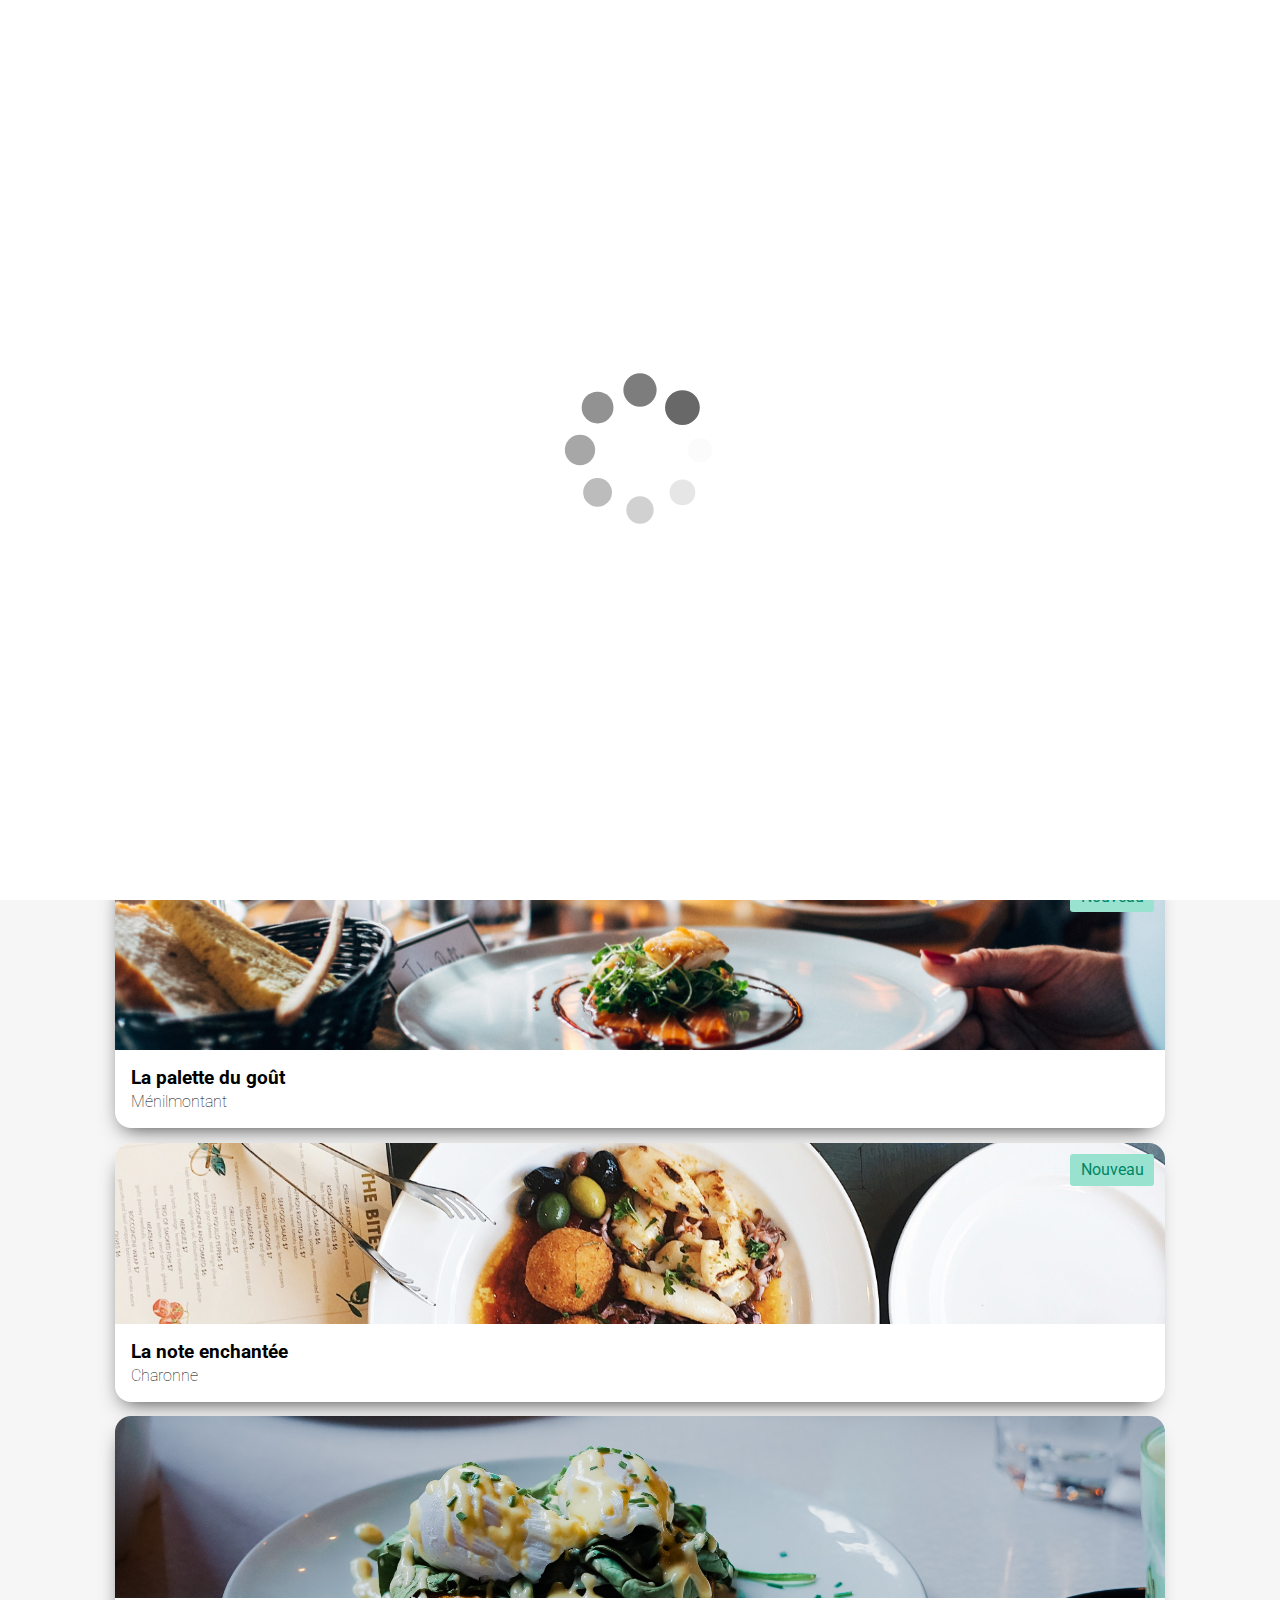
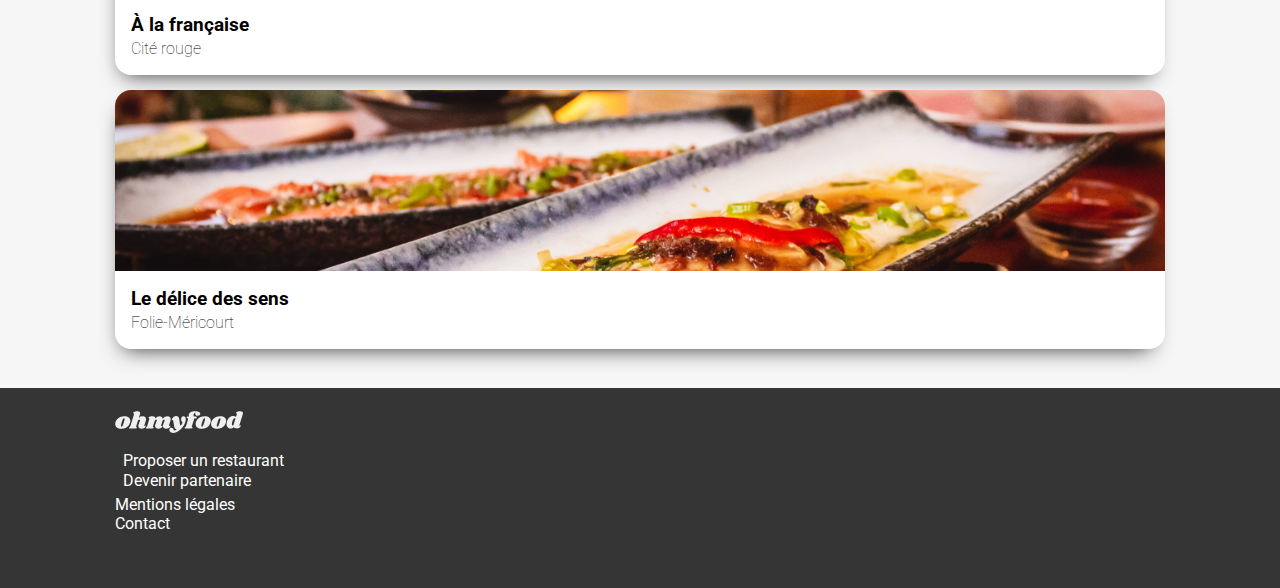
<file: index.html>
<!DOCTYPE html>
<html lang="fr">
<head>
    <meta charset="UTF-8">
    <meta http-equiv="X-UA-Compatible" content="IE=edge">
    <meta name="viewport" content="width=device-width, initial-scale=1.0">
    <link rel="stylesheet" href="style.css">
    <link rel="preconnect" href="https://fonts.gstatic.com">
    <link href="https://fonts.googleapis.com/css2?family=Roboto:ital,wght@0,100;0,300;0,400;0,500;0,700;0,900;1,100;1,300;1,400;1,500;1,700;1,900&display=swap" rel="stylesheet">
    <link rel="preconnect" href="https://fonts.googleapis.com">
<link rel="preconnect" href="https://fonts.gstatic.com" crossorigin>
<link href="https://fonts.googleapis.com/css2?family=Shrikhand&display=swap" rel="stylesheet">
    <link rel="stylesheet" href="https://use.fontawesome.com/releases/v5.15.3/css/all.css" integrity="sha384-SZXxX4whJ79/gErwcOYf+zWLeJdY/qpuqC4cAa9rOGUstPomtqpuNWT9wdPEn2fk" crossorigin="anonymous">
    <title>Ohmyfood</title>
</head>
<body>
    <div class="loader">
        <img src="images/logo/Spin-1s-i200px.svg" alt="images_loader">
    </div>
    <div class="main">
        <header>
            <div class="logo">
                <img src="images/logo/ohmyfood.png" alt="logo-ohmyfood">
            </div>
        </header>
        <section class="localisation">
            <div class="localisation-top">
                <i class="fas fa-map-marker-alt map"></i>
                <input type="text" id="name" name="name" value="Paris, Belleville">
            </div>
            <div class="localisation-bottom">
                <h2>Réservez le menu qui <br> vous convient</h2>
                <h3>Découvrez des restaurants d'exception <br> séléctionnés par nos soins.</h3>
                <div class="pointer button">
                    <span>Explorer nos restaurants</span>
                </div>
            </div>
        </section>
        <section class="fonctionnement">
            <h2>Fonctionnement</h2>
            <div class="pointer button-1">
                <div class="number"><p>1</p></div>
                <i class="fas fa-mobile-alt"></i>
                <span class="description">Choisissez un restaurant</span>
            </div>
            <div class="pointer button-2">
                <div class="number"><p>2</p></div>
                <i class="fas fa-list-ul"></i>
                <span class="description">Composez votre menu</span>
            </div>
            <div class="pointer button-3">
                <div class="number"><p>3</p></div>
                <i class="fas fa-store"></i>
                <span class="description">Dégustez au restaurant</span>
            </div>
        </section>
        <section class="restaurants">
            <div class="title">
                <h2>Restaurants</h2>
            </div>
            <div class="vignettes">
                <a href="menu-gout.html" class="vignette-in">
                    <div class="vignette-in-top new">
                        <img src="images/restaurants/jay-wennington-N_Y88TWmGwA-unsplash.jpg" alt="Restaurant-1">
                        <div class="new-in">
                            <p>Nouveau</p>
                        </div>
                    </div>
                    <div class="vignette-in-buttom">
                        <div class="vignette-buttom-left">
                            <h3 class="top">La palette du goût</h3>
                            <h4 class="buttom">Ménilmontant</h4>
                        </div>
                        <div class="vignette-buttom-right">
                            <i class="far fa-heart"></i>
                            <i class="fas fa-heart"></i>
                        </div>
                    </div>
                </a>
                <a href="Menu-enchanté.html" class="vignette-in">
                    <div class="vignette-in-top new">
                        <img src="images/restaurants/stil-u2Lp8tXIcjw-unsplash.jpg" alt="Restaurant-2">
                        <div class="new-in">
                            <p>Nouveau</p>
                        </div>
                    </div>
                    <div class="vignette-in-buttom">
                        <div class="vignette-buttom-left">
                            <h3 class="top">La note enchantée</h3>
                            <h4 class="buttom">Charonne</h4>
                        </div>
                        <div class="vignette-buttom-right">
                            <i class="far fa-heart"></i>
                            <i class="fas fa-heart"></i>
                        </div>
                    </div>
                </a>
                <a href="menu-francaise.html" class="vignette-in">
                    <div class="vignette-in-top">
                        <img src="images/restaurants/toa-heftiba-DQKerTsQwi0-unsplash.jpg" alt="Restaurant-3">
                    </div>
                    <div class="vignette-in-buttom">
                        <div class="vignette-buttom-left">
                            <h3 class="top">À la française</h3>
                            <h4 class="buttom">Cité rouge</h4>
                        </div>
                        <div class="vignette-buttom-right">
                            <i class="far fa-heart"></i>
                            <i class="fas fa-heart"></i>
                        </div>
                    </div>
                </a>
                <a href="menu-sens.html" class="vignette-in v4">
                    <div class="vignette-in-top">
                        <img src="images/restaurants/louis-hansel-shotsoflouis-qNBGVyOCY8Q-unsplash.jpg" alt="">
                    </div>
                    <div class="vignette-in-buttom">
                        <div class="vignette-buttom-left">
                            <h3 class="top">Le délice des sens</h3>
                            <h4 class="buttom">Folie-Méricourt</h4>
                        </div>
                        <div class="vignette-buttom-right">
                            <i class="far fa-heart"></i>
                            <i class="fas fa-heart"></i>
                        </div>
                    </div>
                </a>
            </div>
        </section>
        <footer>
            <div class="footer-in">
                <img src="images/logo/ohmyfood@2x.svg" alt="logo-svg">
                <div class="pointer logo-text">
                    <i class="fas fa-utensils"></i>
                    <span class="big">Proposer un restaurant</span>
                </div>
                <div class="pointer logo-text">
                    <i class="fas fa-hands-helping"></i>
                    <span class="big">Devenir partenaire</span>
                </div>
                <div class="pointer text-in one"><span>Mentions légales</span></div>
                <div class="pointer text-in"><span>Contact</span></div>
            </div>
        </footer>
    </div>
</body>
</html>
</file>
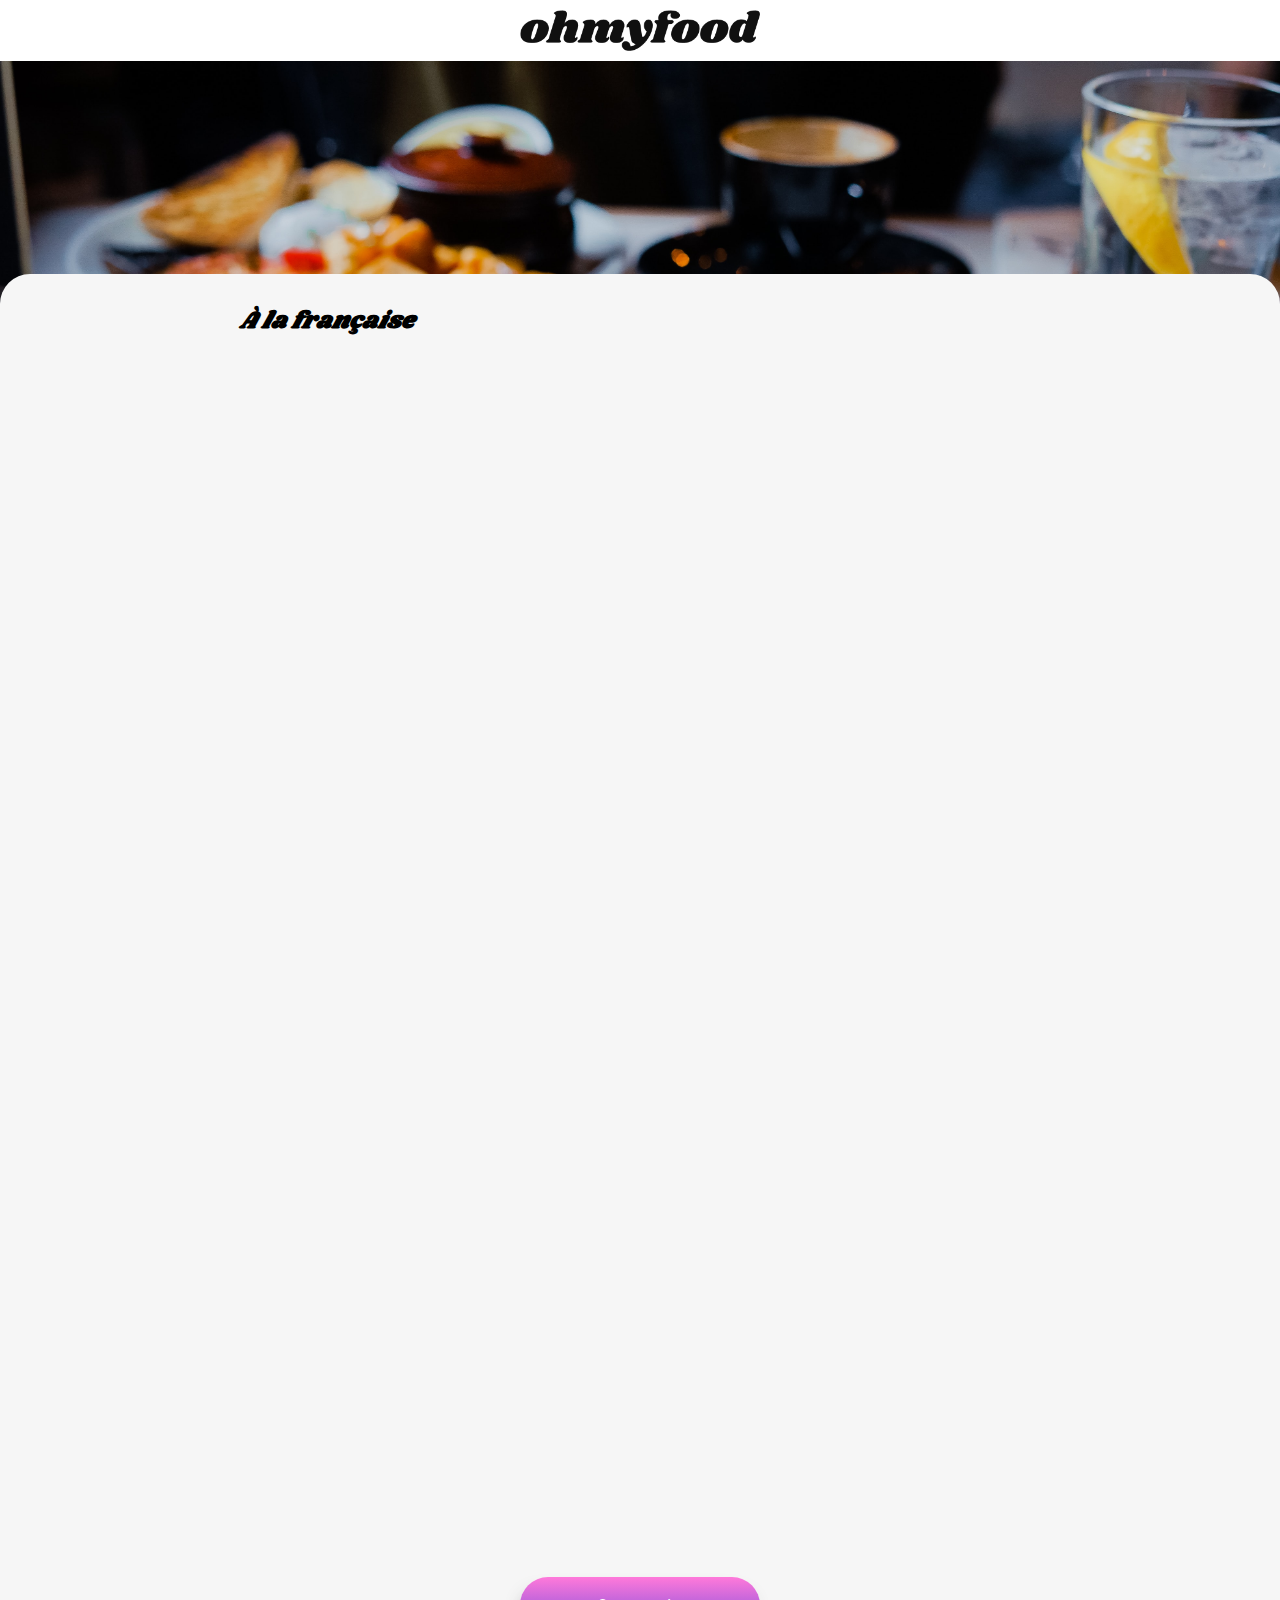
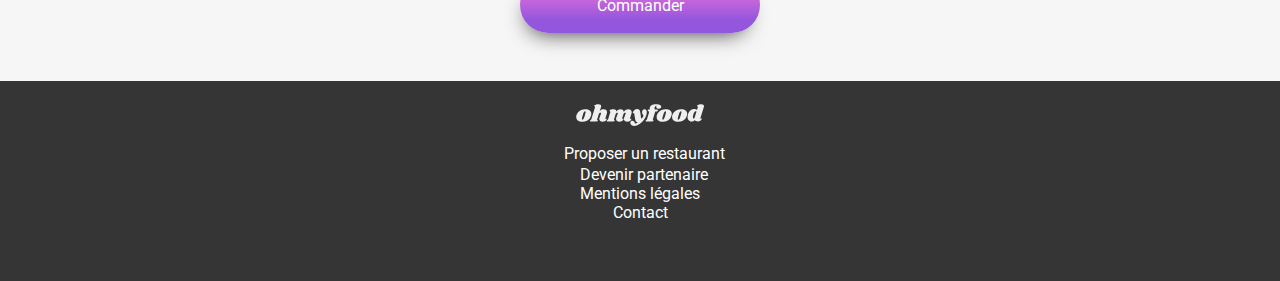
<file: menu-francaise.html>
<!DOCTYPE html>
<html lang="fr">
<head>
    <meta charset="UTF-8">
    <meta http-equiv="X-UA-Compatible" content="IE=edge">
    <meta name="viewport" content="width=device-width, initial-scale=1.0">
    <link rel="stylesheet" href="style-menu.css">
    <link rel="preconnect" href="https://fonts.gstatic.com">
    <link href="https://fonts.googleapis.com/css2?family=Roboto:ital,wght@0,100;0,300;0,400;0,500;0,700;0,900;1,100;1,300;1,400;1,500;1,700;1,900&display=swap" rel="stylesheet">
    <link rel="preconnect" href="https://fonts.googleapis.com">
<link rel="preconnect" href="https://fonts.gstatic.com" crossorigin>
<link href="https://fonts.googleapis.com/css2?family=Shrikhand&display=swap" rel="stylesheet">
    <link rel="stylesheet" href="https://use.fontawesome.com/releases/v5.15.3/css/all.css" integrity="sha384-SZXxX4whJ79/gErwcOYf+zWLeJdY/qpuqC4cAa9rOGUstPomtqpuNWT9wdPEn2fk" crossorigin="anonymous">
    <title>Menu-À-la-française</title>
</head>
<body>
    <header>
        <a href="index.html"><i class="fas fa-arrow-left"></i></a>
        <img src="images/logo/ohmyfood.png" alt="logo-ohmyfood">
    </header>
    <div class="main">
        <div class="img-menu francaise">
            <div class="bottom-style"></div>
        </div>
        <div class="menu-content">
            <article class="tittle">
                <h1>À la française</h1>
                <div class="heart">
                    <div class="pointer heart-1"><i class="far fa-heart"></i></div>
                    <div class="pointer heart-2"><i class="fas fa-heart"></i></div>
                </div>
            </article>
            <article class="entrees">
                <h2>ENTRÉES</h2>
                <div class="lign"></div>
                <div class="contain">
                    <section class="contener cont1">
                        <div class="pointer contener-in-left">
                            <h3 class="top">Tartare de poulpe acidulé</h3>
                            <div class="bottom">
                                <h3 class="lighter" >Aux zestes d'orange</h3>
                                <h3 class="prix">25€</h3>
                            </div>
                        </div>
                        <div class="pointer contener-in-right">
                            <i class="fas fa-check-circle"></i>
                        </div>
                    </section>
                </div>
                <div class="contain">
                    <section class="contener cont2">
                        <div class="pointer contener-in-left">
                            <h3 class="top">Velouté de légumes d'antan</h3>
                            <div class="bottom">
                                <h3 class="lighter exeption">Carotte, panais, topinambour</h3>
                                <h3 class="prix">35€</h3>
                            </div>
                        </div>
                        <div class="pointer contener-in-right">
                            <i class="fas fa-check-circle"></i>
                        </div>
                    </section>
                </div>
                <div class="contain">
                    <section class="contener cont3">
                        <div class="pointer contener-in-left">
                            <h3 class="top">Soupe à l'oignon</h3>
                            <div class="bottom">
                                <h3 class="lighter" >Revisitée</h3>
                                <h3 class="prix">20€</h3>
                            </div>
                        </div>
                        <div class="pointer contener-in-right">
                            <i class="fas fa-check-circle"></i>
                        </div>
                    </section>
                </div>
            </article>
            <article class="plats">
                <h2>PLATS</h2>
                <div class="lign"></div>
                <div class="contain">
                    <section class="contener cont1">
                        <div class="pointer contener-in-left">
                            <h3 class="top">Coquilles Saint-Jacques</h3>
                            <div class="bottom">
                                <h3 class="lighter exeption">Accompagnées d'une purée de panais</h3>
                                <h3 class="prix">40€</h3>
                            </div>
                        </div>
                        <div class="pointer contener-in-right">
                            <i class="fas fa-check-circle"></i>
                        </div>
                    </section>
                </div>
                <div class="contain">
                    <section class="contener cont2">
                        <div class="pointer contener-in-left">
                            <h3 class="top">Magret de canard</h3>
                            <div class="bottom">
                                <h3 class="lighter exeption">Et parmentier de pommes de terre</h3>
                                <h3 class="prix">35€</h3>
                            </div>
                        </div>
                        <div class="pointer contener-in-right">
                            <i class="fas fa-check-circle"></i>
                        </div>
                    </section>
                </div>
                <div class="contain">
                    <section class="contener cont3">
                        <div class="pointer contener-in-left">
                            <h3 class="top">Pigeonneau d’Ille-et-Vilaine</h3>
                            <div class="bottom">
                                <h3 class="lighter exeption">Sur son lit de gnocchis aux légumes</h3>
                                <h3 class="prix">44€</h3>
                            </div>
                        </div>
                        <div class="pointer contener-in-right">
                            <i class="fas fa-check-circle"></i>
                        </div>
                    </section>
                </div>
            </article>
            <article class="desserts">
                <h2>DESSERTS</h2>
                <div class="lign"></div>
                <div class="contain">
                    <section class="contener cont1">
                        <div class="pointer contener-in-left">
                            <h3 class="top">Pétales de violettes glacés</h3>
                            <div class="bottom">
                                <h3 class="lighter" >Et purée de noisettes</h3>
                                <h3 class="prix">18€</h3>
                            </div>
                        </div>
                        <div class="pointer contener-in-right">
                            <i class="fas fa-check-circle"></i>
                        </div>
                    </section>
                </div>
                <div class="contain">
                    <section class="contener cont2">
                        <div class="pointer contener-in-left">
                            <h3 class="top">Fondant au chocolat</h3>
                            <div class="bottom">
                                <h3 class="lighter" >Revisitée</h3>
                                <h3 class="prix">22€</h3>
                            </div>
                        </div>
                        <div class="pointer contener-in-right">
                            <i class="fas fa-check-circle"></i>
                        </div>
                    </section>
                </div>
                <div class="contain">
                    <section class="contener cont3">
                        <div class="pointer contener-in-left">
                            <h3 class="top">Millefeuille croustillant</h3>
                            <div class="bottom">
                                <h3 class="lighter exeption">Myrtilles et pâte d’amande</h3>
                                <h3 class="prix">23€</h3>
                            </div>
                        </div>
                        <div class="pointer contener-in-right">
                            <i class="fas fa-check-circle"></i>
                        </div>
                    </section>
                </div>
            </article>
            <div class="button">
                <div class="pointer">
                    <span>Commander</span>
                </div>
            </div>
        </div>
        <footer>
            <div class="footer-in">
                <img src="images/logo/ohmyfood@2x.svg" alt="logo-svg">
                <div class="pointer logo-text">
                    <i class="fas fa-utensils"></i>
                    <p class="big">Proposer un restaurant</p>
                </div>
                <div class="pointer logo-text">
                    <i class="fas fa-hands-helping"></i>
                    <p class="big">Devenir partenaire</p>
                </div>
                <div class="pointer">
                    <p class="text-in one">Mentions légales</p>
                </div>    
                <div class="pointer">
                    <p class="text-in">Contact</p> 
                </div>
            </div>
        </footer>
    </div>
</body>
</html>
</file>
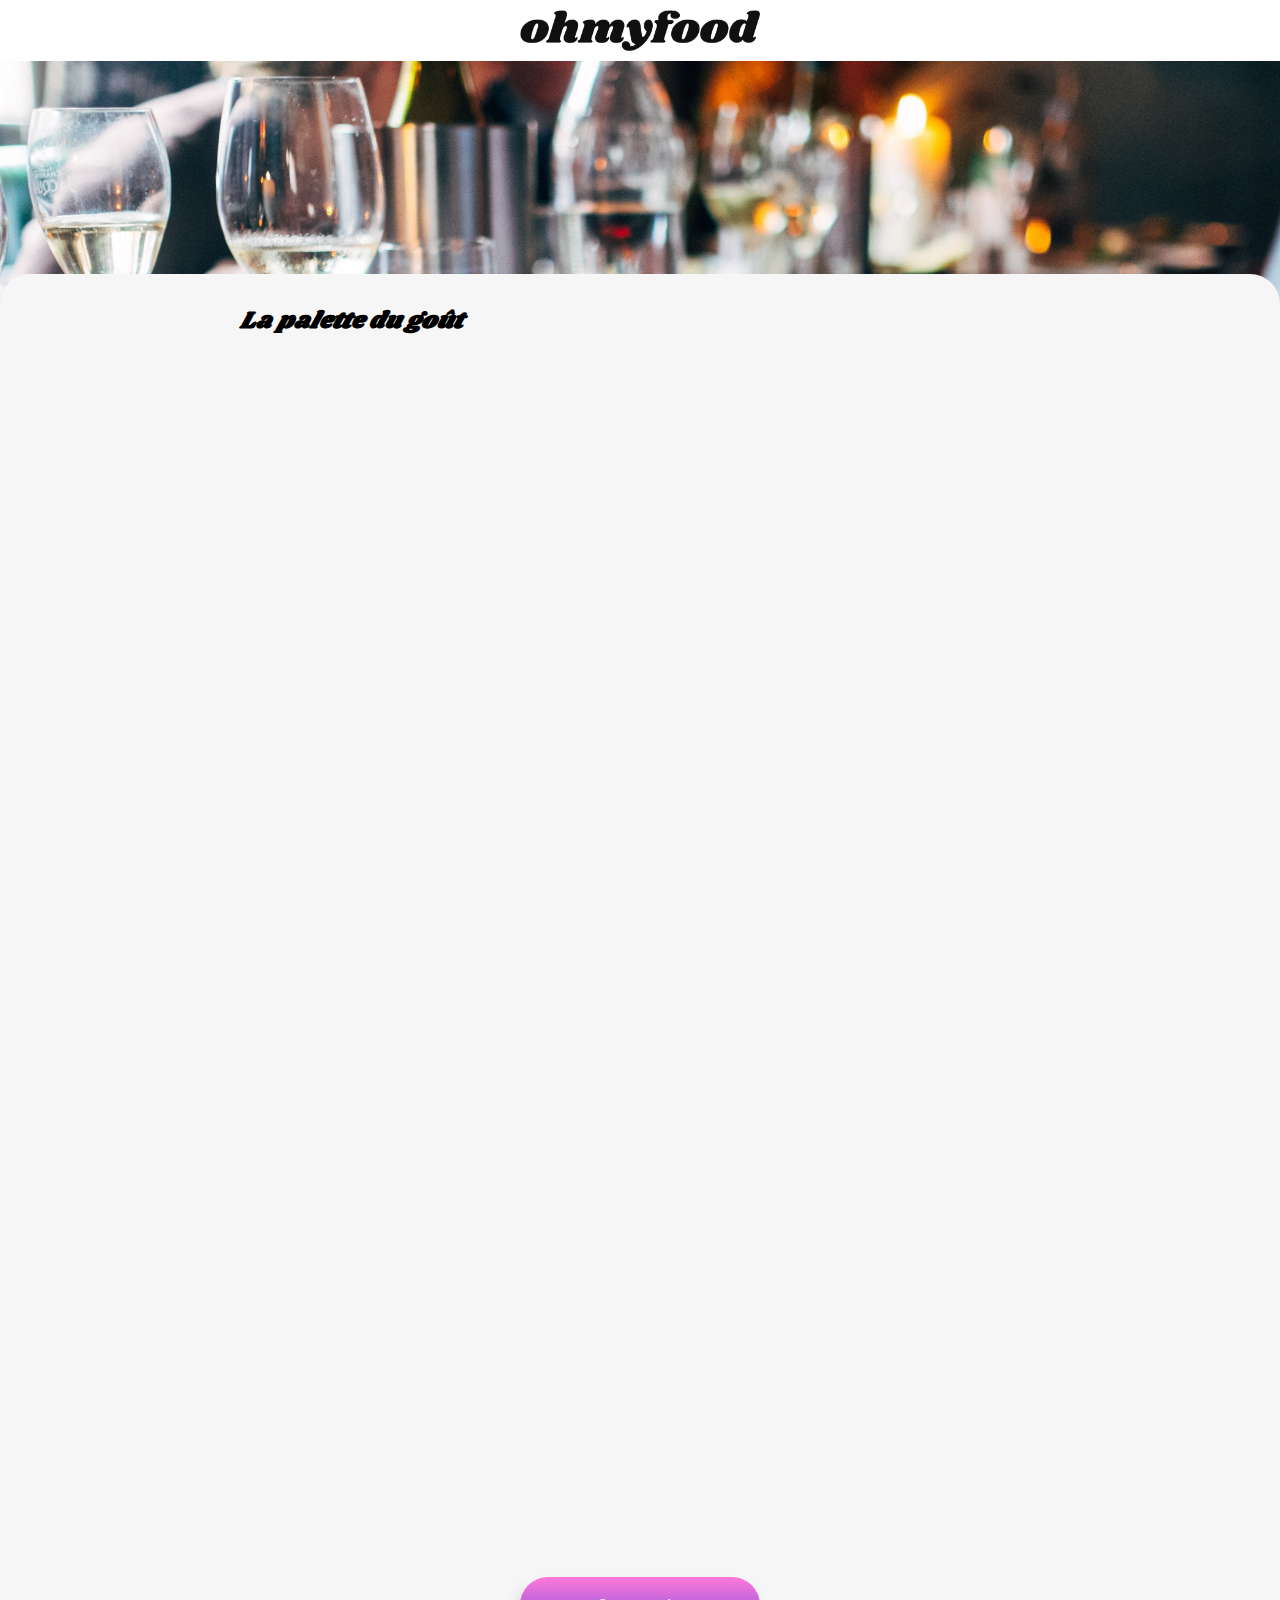
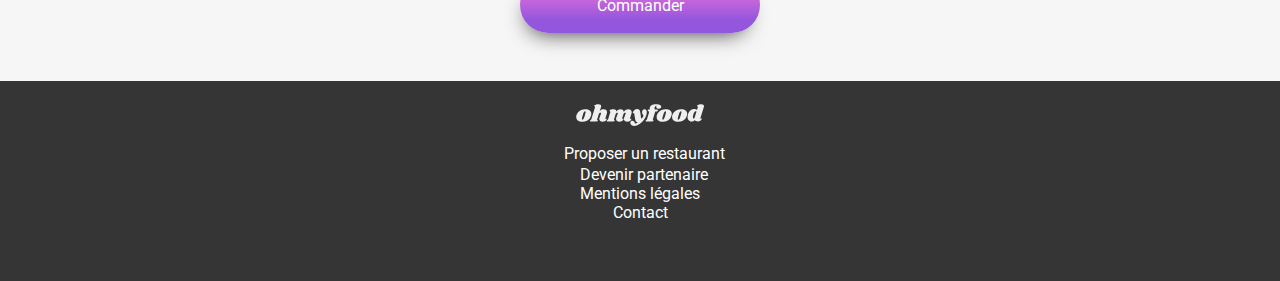
<file: menu-gout.html>
<!DOCTYPE html>
<html lang="fr">
<head>
    <meta charset="UTF-8">
    <meta http-equiv="X-UA-Compatible" content="IE=edge">
    <meta name="viewport" content="width=device-width, initial-scale=1.0">
    <link rel="stylesheet" href="style-menu.css">
    <link rel="preconnect" href="https://fonts.gstatic.com">
    <link href="https://fonts.googleapis.com/css2?family=Roboto:ital,wght@0,100;0,300;0,400;0,500;0,700;0,900;1,100;1,300;1,400;1,500;1,700;1,900&display=swap" rel="stylesheet">
    <link rel="preconnect" href="https://fonts.googleapis.com">
<link rel="preconnect" href="https://fonts.gstatic.com" crossorigin>
<link href="https://fonts.googleapis.com/css2?family=Shrikhand&display=swap" rel="stylesheet">
    <link rel="stylesheet" href="https://use.fontawesome.com/releases/v5.15.3/css/all.css" integrity="sha384-SZXxX4whJ79/gErwcOYf+zWLeJdY/qpuqC4cAa9rOGUstPomtqpuNWT9wdPEn2fk" crossorigin="anonymous">
    <title>Menu-La-Palette-du-goût</title>
</head>
<body>
    <header>
        <a href="index.html"><i class="fas fa-arrow-left"></i></a>
        <img src="images/logo/ohmyfood.png" alt="logo-ohmyfood">
    </header>
    <div class="main">
        <div class="img-menu gout">
            <div class="bottom-style"></div>
        </div>
        <div class="menu-content">
            <article class="tittle">
                <h1>La palette du goût</h1>
                <div class="heart">
                    <div class="pointer heart-1"><i class="far fa-heart"></i></div>
                    <div class="pointer heart-2"><i class="fas fa-heart"></i></div>
                </div>
            </article>
            <article class="entrees">
                <h2>ENTRÉES</h2>
                <div class="lign"></div>
                <div class="contain">
                    <section class="contener cont1">
                        <div class="pointer contener-in-left">
                            <h3 class="top">Fricassée d'escargot</h3>
                            <div class="bottom">
                                <h3 class="lighter" >Au piment d'Espelette </h3>
                                <h3 class="prix">25€</h3>
                            </div>
                        </div>
                        <div class="pointer contener-in-right">
                            <i class="fas fa-check-circle"></i>
                        </div>
                    </section>
                </div>
                <div class="contain">
                    <section class="contener cont2">
                        <div class="pointer contener-in-left">
                            <h3 class="top">Foie gras de canard mi-cuit</h3>
                            <div class="bottom">
                                <h3 class="lighter exeption">Et ses copeaux de truffe noire</h3>
                                <h3 class="prix">35€</h3>
                            </div>
                        </div>
                        <div class="pointer contener-in-right">
                            <i class="fas fa-check-circle"></i>
                        </div>
                    </section>
                </div>
                <div class="contain">
                    <section class="contener cont3">
                        <div class="pointer contener-in-left">
                            <h3 class="top">Oeuf au plat</h3>
                            <div class="bottom">
                                <h3 class="lighter exeption">Assaisonné à la truffe sur lit de caviar</h3>
                                <h3 class="prix">20€</h3>
                            </div>
                        </div>
                        <div class="pointer contener-in-right">
                            <i class="fas fa-check-circle"></i>
                        </div>
                    </section>
                </div>
            </article>
            <article class="plats">
                <h2>PLATS</h2>
                <div class="lign"></div>
                <div class="contain">
                    <section class="contener cont1">
                        <div class="pointer contener-in-left">
                            <h3 class="top">Filet de boeuf aux herbes</h3>
                            <div class="bottom">
                                <h3 class="lighter exeption">Accompagné de sa ribambelle de légumes</h3>
                                <h3 class="prix">40€</h3>
                            </div>
                        </div>
                        <div class="pointer contener-in-right">
                            <i class="fas fa-check-circle"></i>
                        </div>
                    </section>
                </div>
                <div class="contain">
                    <section class="contener cont2">
                        <div class="pointer contener-in-left">
                            <h3 class="top">Parmentier de queue de boeuf</h3>
                            <div class="bottom">
                                <h3 class="lighter exeption">À la truffe noire sur sa purée de panais</h3>
                                <h3 class="prix">35€</h3>
                            </div>
                        </div>
                        <div class="pointer contener-in-right">
                            <i class="fas fa-check-circle"></i>
                        </div>
                    </section>
                </div>
                <div class="contain">
                    <section class="contener cont3">
                        <div class="pointer contener-in-left">
                            <h3 class="top">Filet de turbot</h3>
                            <div class="bottom">
                                <h3 class="lighter exeption">Aux agrumes</h3>
                                <h3 class="prix">44€</h3>
                            </div>
                        </div>
                        <div class="pointer contener-in-right">
                            <i class="fas fa-check-circle"></i>
                        </div>
                    </section>
                </div>
            </article>
            <article class="desserts">
                <h2>DESSERTS</h2>
                <div class="lign"></div>
                <div class="contain">
                    <section class="contener cont1">
                        <div class="pointer contener-in-left">
                            <h3 class="top">Paris-Brest</h3>
                            <div class="bottom">
                                <h3 class="lighter" >Revisité</h3>
                                <h3 class="prix">18€</h3>
                            </div>
                        </div>
                        <div class="pointer contener-in-right">
                            <i class="fas fa-check-circle"></i>
                        </div>
                    </section>
                </div>
                <div class="contain">
                    <section class="contener cont2">
                        <div class="pointer contener-in-left">
                            <h3 class="top">Macaron au chocolat d'exception</h3>
                            <div class="bottom">
                                <h3 class="lighter exeption">Et glace à la vanille de Madagascar</h3>
                                <h3 class="prix">22€</h3>
                            </div>
                        </div>
                        <div class="pointer contener-in-right">
                            <i class="fas fa-check-circle"></i>
                        </div>
                    </section>
                </div>
                <div class="contain">
                    <section class="contener cont3">
                        <div class="pointer contener-in-left">
                            <h3 class="top">Mousse au chocolat </h3>
                            <div class="bottom">
                                <h3 class="lighter exeption">Au piment d'Espelette et à la truffe noire</h3>
                                <h3 class="prix">23€</h3>
                            </div>
                        </div>
                        <div class="pointer contener-in-right">
                            <i class="fas fa-check-circle"></i>
                        </div>
                    </section>
                </div>
            </article>
            <div class="button">
                <div class="pointer">
                    <span>Commander</span>
                </div>
            </div>
        </div>
        <footer>
            <div class="footer-in">
                <img src="images/logo/ohmyfood@2x.svg" alt="logo-svg">
                <div class="pointer logo-text">
                    <i class="fas fa-utensils"></i>
                    <p class="big">Proposer un restaurant</p>
                </div>
                <div class="pointer logo-text">
                    <i class="fas fa-hands-helping"></i>
                    <p class="big">Devenir partenaire</p>
                </div>
                <div class="pointer">
                    <p class="text-in one">Mentions légales</p>
                </div>    
                <div class="pointer">
                   <p class="text-in">Contact</p> 
                </div>
            </div>
        </footer>
    </div>
</body>
</html>
</file>
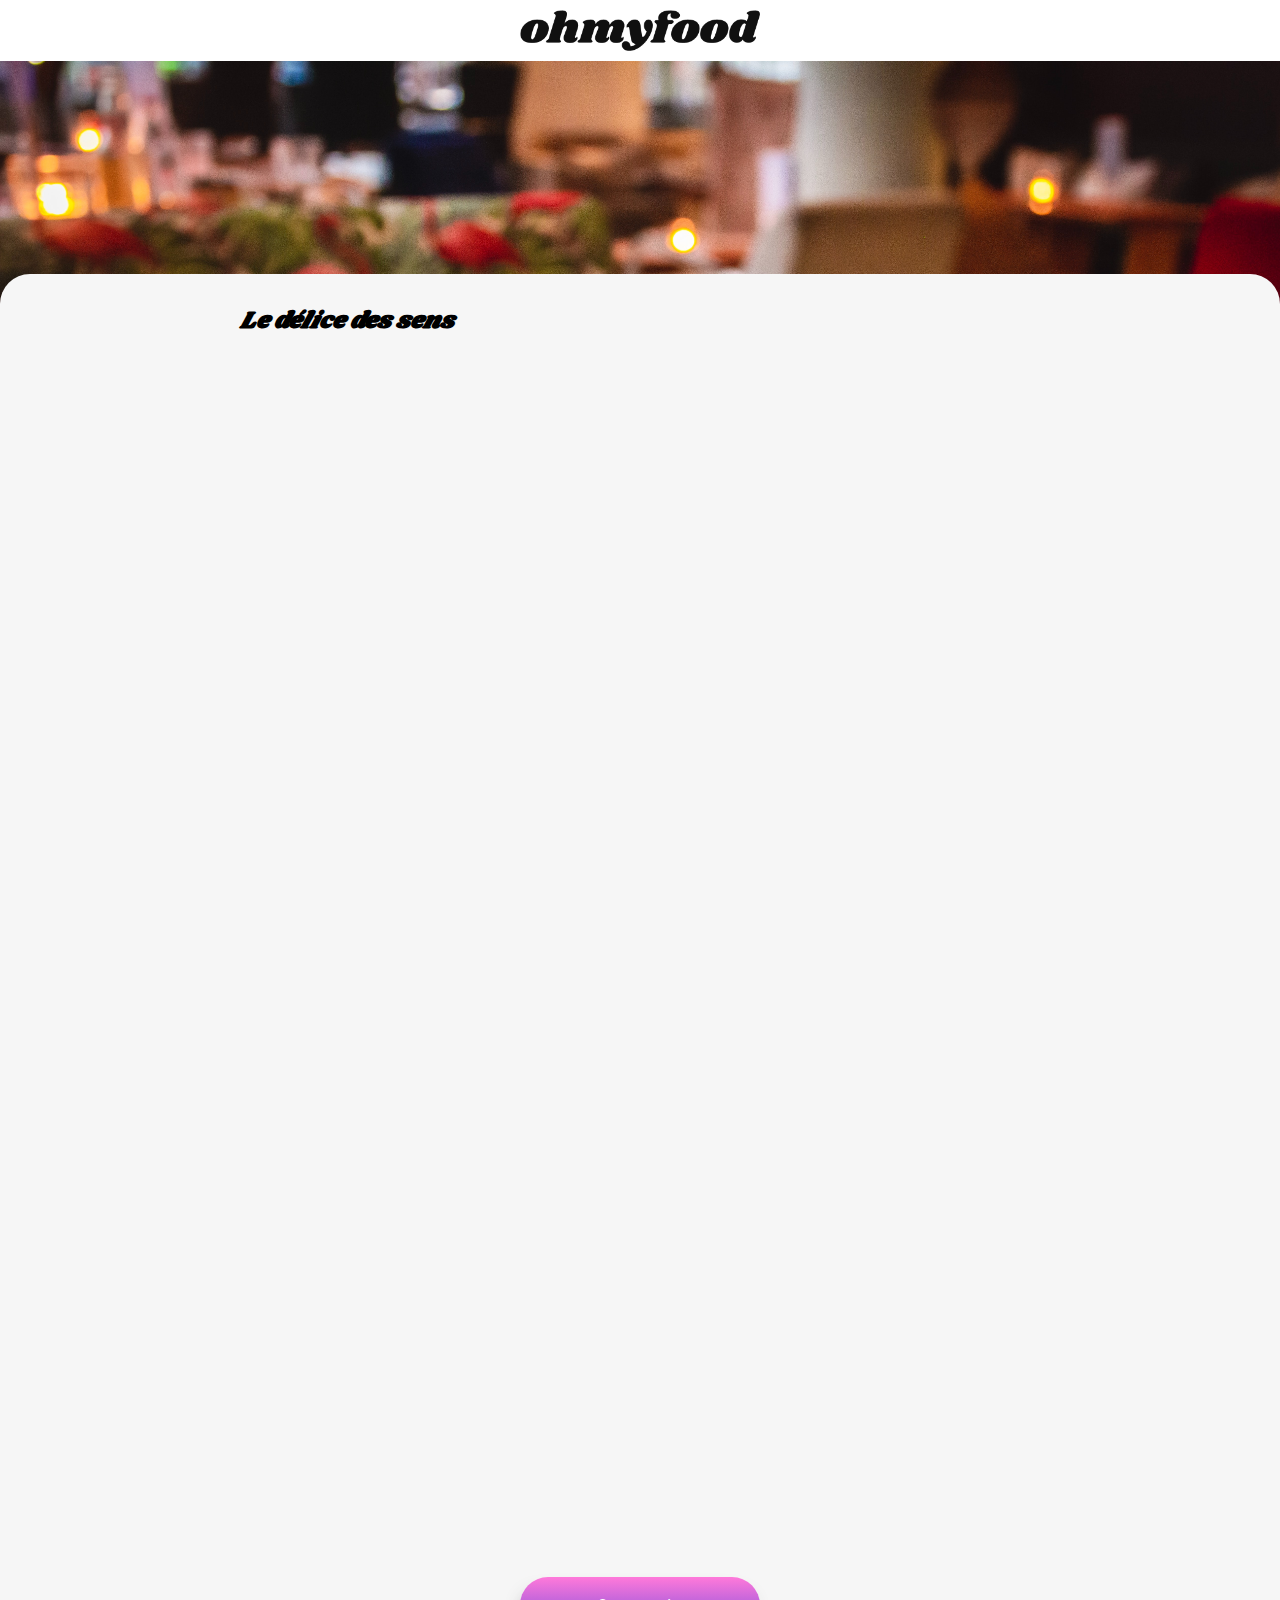
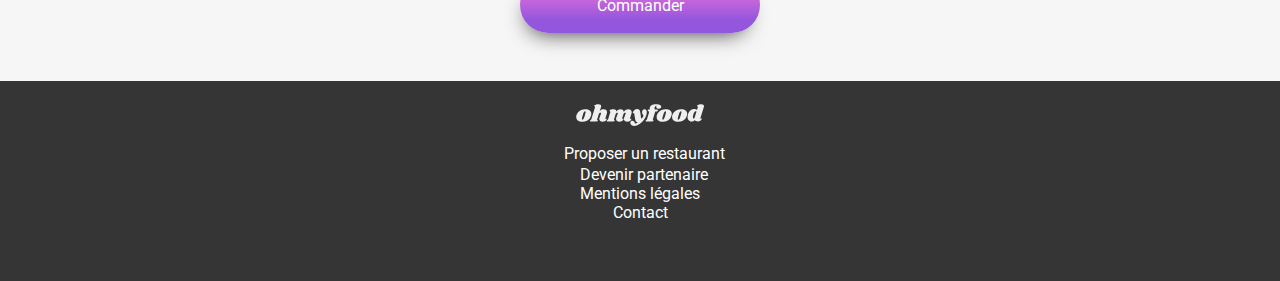
<file: menu-sens.html>
<!DOCTYPE html>
<html lang="fr">
<head>
    <meta charset="UTF-8">
    <meta http-equiv="X-UA-Compatible" content="IE=edge">
    <meta name="viewport" content="width=device-width, initial-scale=1.0">
    <link rel="stylesheet" href="style-menu.css">
    <link rel="preconnect" href="https://fonts.gstatic.com">
    <link href="https://fonts.googleapis.com/css2?family=Roboto:ital,wght@0,100;0,300;0,400;0,500;0,700;0,900;1,100;1,300;1,400;1,500;1,700;1,900&display=swap" rel="stylesheet">
    <link rel="preconnect" href="https://fonts.googleapis.com">
<link rel="preconnect" href="https://fonts.gstatic.com" crossorigin>
<link href="https://fonts.googleapis.com/css2?family=Shrikhand&display=swap" rel="stylesheet">
    <link rel="stylesheet" href="https://use.fontawesome.com/releases/v5.15.3/css/all.css" integrity="sha384-SZXxX4whJ79/gErwcOYf+zWLeJdY/qpuqC4cAa9rOGUstPomtqpuNWT9wdPEn2fk" crossorigin="anonymous">
    <title>Menu-Le-délice-des-sens</title>
</head>
<body>
    <header>
        <a href="index.html"><i class="fas fa-arrow-left"></i></a>
        <img src="images/logo/ohmyfood.png" alt="logo-ohmyfood">
    </header>
    <div class="main">
        <div class="img-menu sens">
            <div class="bottom-style"></div>
        </div>
        <div class="menu-content">
            <article class="tittle">
                <h1>Le délice des sens</h1>
                <div class="heart">
                    <div class="pointer heart-1"><i class="far fa-heart"></i></div>
                    <div class="pointer heart-2"><i class="fas fa-heart"></i></div>
                </div>
            </article>
            <article class="entrees">
                <h2>ENTRÉES</h2>
                <div class="lign"></div>
                <div class="contain">
                    <section class="contener cont1">
                        <div class="pointer contener-in-left">
                            <h3 class="top">Tartare de thon</h3>
                            <div class="bottom">
                                <h3 class="lighter" >Assaisonné au yuzu</h3>
                                <h3 class="prix">25€</h3>
                            </div>
                        </div>
                        <div class="pointer contener-in-right">
                            <i class="fas fa-check-circle"></i>
                        </div>
                    </section>
                </div>
                <div class="contain">
                    <section class="contener cont2">
                        <div class="pointer contener-in-left">
                            <h3 class="top">Bouchée de homard croustillant </h3>
                            <div class="bottom">
                                <h3 class="lighter exeption">Et sa farandole de petits légumes</h3>
                                <h3 class="prix">35€</h3>
                            </div>
                        </div>
                        <div class="pointer contener-in-right">
                            <i class="fas fa-check-circle"></i>
                        </div>
                    </section>
                </div>
                <div class="contain">
                    <section class="contener cont3">
                        <div class="pointer contener-in-left">
                            <h3 class="top">Velouté de cèpes</h3>
                            <div class="bottom">
                                <h3 class="lighter" >Aux truffes</h3>
                                <h3 class="prix">20€</h3>
                            </div>
                        </div>
                        <div class="pointer contener-in-right">
                            <i class="fas fa-check-circle"></i>
                        </div>
                    </section>
                </div>
            </article>
            <article class="plats">
                <h2>PLATS</h2>
                <div class="lign"></div>
                <div class="contain">
                    <section class="contener cont1">
                        <div class="pointer contener-in-left">
                            <h3 class="top">Poulet rôti aux herbes de Provence </h3>
                            <div class="bottom">
                                <h3 class="lighter exeption">Et sa crème de truffe</h3>
                                <h3 class="prix">40€</h3>
                            </div>
                        </div>
                        <div class="pointer contener-in-right">
                            <i class="fas fa-check-circle"></i>
                        </div>
                    </section>
                </div>
                <div class="contain">
                    <section class="contener cont2">
                        <div class="pointer contener-in-left">
                            <h3 class="top">Langouste rôtie</h3>
                            <div class="bottom">
                                <h3 class="lighter exeption">Et ses légumes de saison</h3>
                                <h3 class="prix">35€</h3>
                            </div>
                        </div>
                        <div class="pointer contener-in-right">
                            <i class="fas fa-check-circle"></i>
                        </div>
                    </section>
                </div>
                <div class="contain">
                    <section class="contener cont3">
                        <div class="pointer contener-in-left">
                            <h3 class="top">Côte de boeuf Angus</h3>
                            <div class="bottom">
                                <h3 class="lighter exeption">Et sa purée de panais</h3>
                                <h3 class="prix">44€</h3>
                            </div>
                        </div>
                        <div class="pointer contener-in-right">
                            <i class="fas fa-check-circle"></i>
                        </div>
                    </section>
                </div>
            </article>
            <article class="desserts">
                <h2>DESSERTS</h2>
                <div class="lign"></div>
                <div class="contain">
                    <section class="contener cont1">
                        <div class="pointer contener-in-left">
                            <h3 class="top">Farandole de desserts</h3>
                            <div class="bottom">
                                <h3 class="lighter">Du chef</h3>
                                <h3 class="prix">18€</h3>
                            </div>
                        </div>
                        <div class="pointer contener-in-right">
                            <i class="fas fa-check-circle"></i>
                        </div>
                    </section>
                </div>
                <div class="contain">
                    <section class="contener cont2">
                        <div class="pointer contener-in-left">
                            <h3 class="top">Crème brulée</h3>
                            <div class="bottom">
                                <h3 class="lighter" >Revisitée</h3>
                                <h3 class="prix">22€</h3>
                            </div>
                        </div>
                        <div class="pointer contener-in-right">
                            <i class="fas fa-check-circle"></i>
                        </div>
                    </section>
                </div>
                <div class="contain">
                    <section class="contener cont3">
                        <div class="pointer contener-in-left">
                            <h3 class="top">Tiramisu</h3>
                            <div class="bottom">
                                <h3 class="lighter exeption">À la noisette</h3>
                                <h3 class="prix">23€</h3>
                            </div>
                        </div>
                        <div class="pointer contener-in-right">
                            <i class="fas fa-check-circle"></i>
                        </div>
                    </section>
                </div>
            </article>
            <div class="button">
                <div class="pointer">
                    <span>Commander</span>
                </div>
            </div>
        </div>
        <footer>
            <div class="footer-in">
                <img src="images/logo/ohmyfood@2x.svg" alt="logo-svg">
                <div class="pointer logo-text">
                    <i class="fas fa-utensils"></i>
                    <p class="big">Proposer un restaurant</p>
                </div>
                <div class="pointer logo-text">
                    <i class="fas fa-hands-helping"></i>
                    <p class="big">Devenir partenaire</p>
                </div>
                <div class="pointer">
                    <p class="text-in one">Mentions légales</p>
                </div>    
                <div class="pointer">
                   <p class="text-in">Contact</p> 
                </div>
            </div>
        </footer>
    </div>
</body>
</html>
</file>
<file: style.css>
/*---------------------------------------------
-----------------------------------------------
-----------------------------------------------
                Variables
-----------------------------------------------                
-----------------------------------------------
---------------------------------------------*/
/*---------------------------------------------
-----------------------------------------------
-----------------------------------------------
                Mixin
-----------------------------------------------                
-----------------------------------------------
---------------------------------------------*/
/*---------------------------------------------
-----------------------------------------------
-----------------------------------------------
                Animations
-----------------------------------------------                
-----------------------------------------------
---------------------------------------------*/
@-webkit-keyframes loaderMain {
  from {
    z-index: 1;
  }
  to {
    z-index: 3;
  }
}
@keyframes loaderMain {
  from {
    z-index: 1;
  }
  to {
    z-index: 3;
  }
}

@-webkit-keyframes loaderMain2 {
  from {
    opacity: 1;
  }
  to {
    opacity: 0;
  }
}

@keyframes loaderMain2 {
  from {
    opacity: 1;
  }
  to {
    opacity: 0;
  }
}

@-webkit-keyframes heart1 {
  from {
    opacity: 1;
  }
  to {
    opacity: 0;
  }
}

@keyframes heart1 {
  from {
    opacity: 1;
  }
  to {
    opacity: 0;
  }
}

@-webkit-keyframes heart2 {
  from {
    opacity: 0;
  }
  to {
    opacity: 1;
  }
}

@keyframes heart2 {
  from {
    opacity: 0;
  }
  to {
    opacity: 1;
  }
}

/*---------------------------------------------
-----------------------------------------------
-----------------------------------------------
                Code
-----------------------------------------------                
-----------------------------------------------
---------------------------------------------*/
/*---------Body---------*/
.loader {
  width: 100%;
  height: 100%;
  background-color: white;
  display: -webkit-box;
  display: -ms-flexbox;
  display: flex;
  -ms-flex-wrap: wrap;
      flex-wrap: wrap;
  -webkit-box-pack: center;
      -ms-flex-pack: center;
          justify-content: center;
  -webkit-box-align: center;
      -ms-flex-align: center;
          align-items: center;
  position: fixed;
  z-index: 2;
  -webkit-animation-name: loaderMain2;
          animation-name: loaderMain2;
  -webkit-animation-fill-mode: forwards;
          animation-fill-mode: forwards;
  -webkit-animation-delay: 3s;
          animation-delay: 3s;
}

.main {
  width: 100%;
  height: 100%;
  position: absolute;
  z-index: 1;
  -webkit-animation-name: loaderMain;
          animation-name: loaderMain;
  -webkit-animation-fill-mode: forwards;
          animation-fill-mode: forwards;
  -webkit-animation-delay: 3s;
          animation-delay: 3s;
}

/*---------Body---------*/
body {
  -webkit-box-sizing: border-box;
          box-sizing: border-box;
  margin: 0;
  padding: 0;
  font-family: 'Roboto', sans-serif;
}

body .pointer {
  cursor: pointer;
}

a {
  text-decoration: none;
  cursor: pointer;
  color: black;
}

/*---------Header---------*/
header {
  height: 5em;
  width: 100%;
  display: -webkit-box;
  display: -ms-flexbox;
  display: flex;
  -ms-flex-wrap: wrap;
      flex-wrap: wrap;
  -webkit-box-pack: center;
      -ms-flex-pack: center;
          justify-content: center;
  -webkit-box-align: center;
      -ms-flex-align: center;
          align-items: center;
}

.logo {
  width: 50%;
}

.logo img {
  width: 100%;
  -o-object-fit: cover;
     object-fit: cover;
}

@media screen and (min-width: 700px) {
  .logo {
    display: -webkit-box;
    display: -ms-flexbox;
    display: flex;
    -webkit-box-align: center;
        -ms-flex-align: center;
            align-items: center;
    -webkit-box-pack: center;
        -ms-flex-pack: center;
            justify-content: center;
  }
  .logo img {
    width: 55%;
  }
}

@media screen and (min-width: 1600px) {
  .logo img {
    width: 25%;
  }
}

/*---------Localisation---------*/
.localisation {
  width: 100%;
  height: 20em;
  background-color: #f6f6f6;
}

.localisation-top {
  height: 4em;
  width: 100%;
  background-color: #eaeaea;
  background: #b9b9b9;
  background: -webkit-gradient(linear, left top, left bottom, from(#b9b9b9), color-stop(8%, #eaeaea));
  background: linear-gradient(180deg, #b9b9b9 0%, #eaeaea 8%);
  display: -webkit-box;
  display: -ms-flexbox;
  display: flex;
  -ms-flex-wrap: wrap;
      flex-wrap: wrap;
  -webkit-box-pack: center;
      -ms-flex-pack: center;
          justify-content: center;
  -webkit-box-align: center;
      -ms-flex-align: center;
          align-items: center;
}

.localisation-top input {
  border: none;
  font-size: large;
  background-color: #eaeaea;
  text-align: center;
  width: 8em;
  font-weight: bold;
  font-family: 'Roboto', sans-serif;
  outline-style: none;
}

.map {
  margin-right: 1em;
  font-size: 1.5em;
}

.localisation-bottom {
  display: -webkit-box;
  display: -ms-flexbox;
  display: flex;
  -ms-flex-wrap: wrap;
      flex-wrap: wrap;
  -webkit-box-pack: center;
      -ms-flex-pack: center;
          justify-content: center;
  -webkit-box-align: center;
      -ms-flex-align: center;
          align-items: center;
  -webkit-box-orient: vertical;
  -webkit-box-direction: normal;
      -ms-flex-direction: column;
          flex-direction: column;
  height: 65%;
  margin-top: 1em;
}

.localisation-bottom h2, h3 {
  text-align: center;
  margin: 0;
  margin-top: 0.5em;
}

.localisation-bottom h3 {
  font-weight: lighter;
}

.button {
  height: 3em;
  min-width: 13em;
  margin-top: 1.5em;
  background: -webkit-gradient(linear, left top, left bottom, from(#ff79da), color-stop(77%, #9356dc));
  background: linear-gradient(180deg, #ff79da 0%, #9356dc 77%);
  border-radius: 25px;
  display: -webkit-box;
  display: -ms-flexbox;
  display: flex;
  -ms-flex-wrap: wrap;
      flex-wrap: wrap;
  -webkit-box-pack: center;
      -ms-flex-pack: center;
          justify-content: center;
  -webkit-box-align: center;
      -ms-flex-align: center;
          align-items: center;
  -webkit-box-shadow: -3px 11px 21px -11px rgba(0, 0, 0, 0.79);
          box-shadow: -3px 11px 21px -11px rgba(0, 0, 0, 0.79);
  text-decoration: none;
}

.button:hover {
  -webkit-box-shadow: -3px 11px 21px -11px black;
          box-shadow: -3px 11px 21px -11px black;
}

.button span {
  color: white;
  margin: 0;
}

/*---------Fonctionnement---------*/
.fonctionnement {
  margin-left: 2em;
  margin-top: 2em;
  max-width: 50em;
}

.fonctionnement .button-1, .button-2, .button-3 {
  width: 86%;
  height: 4em;
  background-color: #f6f6f6;
  border-radius: 20px;
  display: -webkit-box;
  display: -ms-flexbox;
  display: flex;
  -ms-flex-wrap: wrap;
      flex-wrap: wrap;
  -webkit-box-align: center;
      -ms-flex-align: center;
          align-items: center;
  margin-left: 0.5em;
  margin-top: 1.5em;
  position: relative;
  text-decoration: none;
  color: black;
  -webkit-box-shadow: -3px 11px 21px -11px rgba(0, 0, 0, 0.79);
          box-shadow: -3px 11px 21px -11px rgba(0, 0, 0, 0.79);
}

.fonctionnement .button-3 {
  margin-bottom: 2.5em;
}

.fonctionnement .button-1:hover, .button-2:hover, .button-3:hover {
  background-color: #f5edff;
}

.fonctionnement .button-1:hover .fas, .button-2:hover .fas, .button-3:hover .fas {
  color: #9356dc;
}

.fonctionnement .number {
  width: 1.7em;
  height: 1.7em;
  display: -webkit-box;
  display: -ms-flexbox;
  display: flex;
  -ms-flex-wrap: wrap;
      flex-wrap: wrap;
  -webkit-box-pack: center;
      -ms-flex-pack: center;
          justify-content: center;
  -webkit-box-align: center;
      -ms-flex-align: center;
          align-items: center;
  background-color: #9356dc;
  border-radius: 5em;
  position: absolute;
  left: -0.7em;
}

.fonctionnement .number p {
  margin: 0;
  color: white;
}

.fonctionnement .fas {
  margin-left: 2em;
  color: #7e7e7e;
}

.fonctionnement .description {
  margin-left: 1em;
}

/*---------Restaurants---------*/
.restaurants {
  height: 76.5em;
  width: 100%;
  background-color: #f6f6f6;
  display: -webkit-box;
  display: -ms-flexbox;
  display: flex;
  -ms-flex-wrap: wrap;
      flex-wrap: wrap;
  -webkit-box-orient: vertical;
  -webkit-box-direction: normal;
      -ms-flex-direction: column;
          flex-direction: column;
  -webkit-box-pack: justify;
      -ms-flex-pack: justify;
          justify-content: space-between;
}

.restaurants .title {
  height: 4.5em;
  margin-left: 2em;
  display: -webkit-box;
  display: -ms-flexbox;
  display: flex;
}

.restaurants .title h2 {
  margin: 0;
  margin-top: 1.5em;
}

/*-----Restaurants-----*/
.vignettes {
  height: 92%;
  width: 100%;
  display: -webkit-box;
  display: -ms-flexbox;
  display: flex;
  -ms-flex-wrap: wrap;
      flex-wrap: wrap;
  -webkit-box-orient: vertical;
  -webkit-box-direction: normal;
      -ms-flex-direction: column;
          flex-direction: column;
  -ms-flex-pack: distribute;
      justify-content: space-around;
  -webkit-box-align: center;
      -ms-flex-align: center;
          align-items: center;
}

.vignette-in {
  height: 23%;
  width: 82%;
  background-color: white;
  border-radius: 1em;
  -webkit-box-shadow: -3px 11px 21px -11px rgba(0, 0, 0, 0.79);
          box-shadow: -3px 11px 21px -11px rgba(0, 0, 0, 0.79);
}

.v4 {
  margin-bottom: 2em;
}

.vignette-in-top {
  width: 100%;
  height: 70%;
}

.vignette-in-top img {
  width: 100%;
  height: 100%;
  border-radius: 1em 1em 0 0;
  -o-object-fit: cover;
     object-fit: cover;
}

.new {
  position: relative;
}

.new-in {
  position: absolute;
  top: 0.7em;
  right: 0.7em;
  background-color: #99e2d0;
  display: -webkit-box;
  display: -ms-flexbox;
  display: flex;
  -ms-flex-wrap: wrap;
      flex-wrap: wrap;
  -webkit-box-pack: center;
      -ms-flex-pack: center;
          justify-content: center;
  -webkit-box-align: center;
      -ms-flex-align: center;
          align-items: center;
  width: 5.2em;
  height: 2em;
  border-radius: 0.2em;
}

.new-in p {
  margin: 0;
  color: #008766;
}

.vignette-in-buttom {
  height: 30%;
  display: -webkit-box;
  display: -ms-flexbox;
  display: flex;
}

.vignette-buttom-left {
  height: 100%;
  width: 90%;
  margin-left: 1em;
  display: -webkit-box;
  display: -ms-flexbox;
  display: flex;
  -ms-flex-wrap: wrap;
      flex-wrap: wrap;
  -webkit-box-orient: vertical;
  -webkit-box-direction: normal;
      -ms-flex-direction: column;
          flex-direction: column;
  -webkit-box-pack: center;
      -ms-flex-pack: center;
          justify-content: center;
}

@media screen and (max-width: 1000px) {
  .vignette-buttom-left {
    width: 80%;
  }
}

.vignette-buttom-left h3, h4 {
  margin: 0;
  text-align: start;
}

.vignette-buttom-left .buttom {
  font-weight: lighter;
  margin-top: 0.2em;
}

.vignette-buttom-right {
  width: 30%;
  display: -webkit-box;
  display: -ms-flexbox;
  display: flex;
  -ms-flex-wrap: wrap;
      flex-wrap: wrap;
  -webkit-box-pack: center;
      -ms-flex-pack: center;
          justify-content: center;
  -webkit-box-align: center;
      -ms-flex-align: center;
          align-items: center;
  width: 1.5em;
  position: relative;
}

.vignette-buttom-right .far, .vignette-buttom-right .fas {
  position: absolute;
}

.vignette-buttom-right .far {
  opacity: 1;
}

.vignette-buttom-right .far:hover {
  -webkit-animation-name: heart1;
          animation-name: heart1;
  -webkit-animation-duration: 0.1s;
          animation-duration: 0.1s;
  -webkit-animation-timing-function: linear;
          animation-timing-function: linear;
  -webkit-animation-fill-mode: forwards;
          animation-fill-mode: forwards;
}

.vignette-buttom-right .fas {
  opacity: 0;
  background-image: -webkit-gradient(linear, left top, left bottom, from(#ff79da), color-stop(77%, #9356dc));
  background-image: linear-gradient(180deg, #ff79da 0%, #9356dc 77%);
  -webkit-background-clip: text;
  -moz-background-clip: text;
  color: transparent;
}

.vignette-buttom-right .fas:hover {
  -webkit-animation-name: heart2;
          animation-name: heart2;
  -webkit-animation-duration: 0.1s;
          animation-duration: 0.1s;
  -webkit-animation-timing-function: linear;
          animation-timing-function: linear;
  -webkit-animation-fill-mode: forwards;
          animation-fill-mode: forwards;
}

.vignette-buttom-right i {
  font-size: 1.5em;
}

/*-----Footer-----*/
footer {
  height: 12.5em;
  width: 100%;
  background-color: #353535;
  display: -webkit-box;
  display: -ms-flexbox;
  display: flex;
  -ms-flex-wrap: wrap;
      flex-wrap: wrap;
  -webkit-box-pack: center;
      -ms-flex-pack: center;
          justify-content: center;
  -webkit-box-align: center;
      -ms-flex-align: center;
          align-items: center;
}

.footer-in {
  width: 82%;
  height: 77%;
  width: 82%;
  height: 77%;
  display: -webkit-box;
  display: -ms-flexbox;
  display: flex;
  -ms-flex-wrap: wrap;
      flex-wrap: wrap;
  -webkit-box-orient: vertical;
  -webkit-box-direction: normal;
      -ms-flex-direction: column;
          flex-direction: column;
}

.footer-in img {
  width: 8em;
  -webkit-filter: invert(1);
          filter: invert(1);
  margin-bottom: 1em;
}

.logo-text {
  display: -webkit-box;
  display: -ms-flexbox;
  display: flex;
  -webkit-box-align: center;
      -ms-flex-align: center;
          align-items: center;
  margin-top: 0.1em;
}

.logo-text span {
  margin: 0;
  margin-left: 0.5em;
  color: white;
}

.fa-utensils {
  font-size: 0.9em;
  color: white;
}

.fa-hands-helping {
  font-size: 0.6em;
  color: white;
}

.text-in {
  text-align: left;
  margin-top: 0;
  color: white;
}

.one {
  margin-top: 0.3em;
}
/*# sourceMappingURL=style.css.map */
</file>
<file: style-menu.css>
/*---------------------------------------------
-----------------------------------------------
-----------------------------------------------
                Variables
-----------------------------------------------                
-----------------------------------------------
---------------------------------------------*/
/*---------------------------------------------
-----------------------------------------------
-----------------------------------------------
                Mixin
-----------------------------------------------                
-----------------------------------------------
---------------------------------------------*/
/*---------------------------------------------
-----------------------------------------------
-----------------------------------------------
                Animations
-----------------------------------------------                
-----------------------------------------------
---------------------------------------------*/
@-webkit-keyframes slideDown {
  from {
    width: 0%;
  }
  to {
    width: 20%;
  }
}
@keyframes slideDown {
  from {
    width: 0%;
  }
  to {
    width: 20%;
  }
}

@-webkit-keyframes slideIn {
  from {
    width: 100%;
  }
  to {
    width: 80%;
  }
}

@keyframes slideIn {
  from {
    width: 100%;
  }
  to {
    width: 80%;
  }
}

@-webkit-keyframes slideIn2 {
  from {
    width: 100%;
  }
  to {
    width: 80%;
  }
}

@keyframes slideIn2 {
  from {
    width: 100%;
  }
  to {
    width: 80%;
  }
}

@-webkit-keyframes hello {
  from {
    font-size: 0;
    opacity: 0;
    -webkit-transform: rotate(0deg);
            transform: rotate(0deg);
  }
  to {
    font-size: 1.5em;
    opacity: 1;
    -webkit-transform: rotate(360deg);
            transform: rotate(360deg);
  }
}

@keyframes hello {
  from {
    font-size: 0;
    opacity: 0;
    -webkit-transform: rotate(0deg);
            transform: rotate(0deg);
  }
  to {
    font-size: 1.5em;
    opacity: 1;
    -webkit-transform: rotate(360deg);
            transform: rotate(360deg);
  }
}

@-webkit-keyframes border {
  from {
    border-radius: 20px;
  }
  to {
    border-radius: 20px 0 0 20px;
  }
}

@keyframes border {
  from {
    border-radius: 20px;
  }
  to {
    border-radius: 20px 0 0 20px;
  }
}

@-webkit-keyframes opacity {
  from {
    opacity: 0;
    margin-top: 5em;
  }
  to {
    opacity: 1;
    margin-top: 0;
  }
}

@keyframes opacity {
  from {
    opacity: 0;
    margin-top: 5em;
  }
  to {
    opacity: 1;
    margin-top: 0;
  }
}

@-webkit-keyframes heart1 {
  from {
    opacity: 1;
  }
  to {
    opacity: 0;
  }
}

@keyframes heart1 {
  from {
    opacity: 1;
  }
  to {
    opacity: 0;
  }
}

@-webkit-keyframes heart2 {
  from {
    opacity: 0;
  }
  to {
    opacity: 1;
  }
}

@keyframes heart2 {
  from {
    opacity: 0;
  }
  to {
    opacity: 1;
  }
}

@-webkit-keyframes heart1active {
  from {
    opacity: 0;
  }
  to {
    opacity: 0;
  }
}

@keyframes heart1active {
  from {
    opacity: 0;
  }
  to {
    opacity: 0;
  }
}

@-webkit-keyframes heart2active {
  from {
    opacity: 1;
  }
  to {
    opacity: 1;
  }
}

@keyframes heart2active {
  from {
    opacity: 1;
  }
  to {
    opacity: 1;
  }
}

/*---------------------------------------------
-----------------------------------------------
-----------------------------------------------
                Menu
-----------------------------------------------                
-----------------------------------------------
---------------------------------------------*/
/*---------Body---------*/
body {
  -webkit-box-sizing: border-box;
          box-sizing: border-box;
  padding: 0%;
  margin: 0%;
  width: 100%;
  font-family: 'Roboto', sans-serif;
}

body .pointer {
  cursor: pointer;
}

.main {
  width: 100%;
  height: 100%;
}

.main h3 {
  margin: 0;
}

.main a {
  text-decoration: none;
  color: black;
}

/*---------Header---------*/
header {
  height: 3.8em;
  display: -webkit-box;
  display: -ms-flexbox;
  display: flex;
  -webkit-box-align: center;
      -ms-flex-align: center;
          align-items: center;
  -webkit-box-pack: center;
      -ms-flex-pack: center;
          justify-content: center;
  position: relative;
}

header a {
  position: absolute;
  left: 20px;
}

header a .fas {
  color: #353535;
}

header img {
  width: 50%;
  -o-object-fit: cover;
     object-fit: cover;
  max-width: 15em;
}

/*---------Img menu---------*/
.sens {
  height: 15.5em;
  width: 100%;
  background-image: url(images/restaurants/louis-hansel-shotsoflouis-qNBGVyOCY8Q-unsplash.jpg);
  background-size: cover;
  display: -webkit-box;
  display: -ms-flexbox;
  display: flex;
  -webkit-box-pack: center;
      -ms-flex-pack: center;
          justify-content: center;
  -webkit-box-align: end;
      -ms-flex-align: end;
          align-items: flex-end;
}

.sens .bottom-style {
  height: 2.2em;
  width: 100%;
  background-color: #f6f6f6;
  border-radius: 30px 30px 0 0;
}

.enchante {
  height: 15.5em;
  width: 100%;
  background-image: url(images/restaurants/stil-u2Lp8tXIcjw-unsplash.jpg);
  background-size: cover;
  display: -webkit-box;
  display: -ms-flexbox;
  display: flex;
  -webkit-box-pack: center;
      -ms-flex-pack: center;
          justify-content: center;
  -webkit-box-align: end;
      -ms-flex-align: end;
          align-items: flex-end;
}

.enchante .bottom-style {
  height: 2.2em;
  width: 100%;
  background-color: #f6f6f6;
  border-radius: 30px 30px 0 0;
}

.francaise {
  height: 15.5em;
  width: 100%;
  background-image: url(images/restaurants/toa-heftiba-DQKerTsQwi0-unsplash.jpg);
  background-size: cover;
  display: -webkit-box;
  display: -ms-flexbox;
  display: flex;
  -webkit-box-pack: center;
      -ms-flex-pack: center;
          justify-content: center;
  -webkit-box-align: end;
      -ms-flex-align: end;
          align-items: flex-end;
}

.francaise .bottom-style {
  height: 2.2em;
  width: 100%;
  background-color: #f6f6f6;
  border-radius: 30px 30px 0 0;
}

.gout {
  height: 15.5em;
  width: 100%;
  background-image: url(images/restaurants/jay-wennington-N_Y88TWmGwA-unsplash.jpg);
  background-size: cover;
  display: -webkit-box;
  display: -ms-flexbox;
  display: flex;
  -webkit-box-pack: center;
      -ms-flex-pack: center;
          justify-content: center;
  -webkit-box-align: end;
      -ms-flex-align: end;
          align-items: flex-end;
}

.gout .bottom-style {
  height: 2.2em;
  width: 100%;
  background-color: #f6f6f6;
  border-radius: 30px 30px 0 0;
}

/*---------Menu content---------*/
.menu-content {
  background-color: #f6f6f6;
  display: -webkit-box;
  display: -ms-flexbox;
  display: flex;
  -ms-flex-wrap: wrap;
      flex-wrap: wrap;
  -webkit-box-orient: vertical;
  -webkit-box-direction: normal;
      -ms-flex-direction: column;
          flex-direction: column;
  -webkit-box-align: center;
      -ms-flex-align: center;
          align-items: center;
}

.tittle {
  width: 90%;
  max-width: 50em;
  height: 1.5em;
  display: -webkit-box;
  display: -ms-flexbox;
  display: flex;
  -webkit-box-align: center;
      -ms-flex-align: center;
          align-items: center;
  -webkit-box-pack: justify;
      -ms-flex-pack: justify;
          justify-content: space-between;
}

.tittle h1 {
  margin: 0;
  font-size: 1.5em;
  font-style: italic;
  font-family: 'Shrikhand', cursive;
}

.tittle .heart {
  width: 1.5em;
  position: relative;
}

.tittle .heart .heart-1, .tittle .heart heart-2 {
  position: absolute;
  top: 0;
}

.tittle .heart .heart-1 {
  opacity: 1;
}

.tittle .heart .heart-1:hover {
  -webkit-animation-name: heart1;
          animation-name: heart1;
  -webkit-animation-duration: 0.1s;
          animation-duration: 0.1s;
  -webkit-animation-timing-function: linear;
          animation-timing-function: linear;
  -webkit-animation-fill-mode: forwards;
          animation-fill-mode: forwards;
}

.tittle .heart .heart-2 {
  opacity: 0;
}

.tittle .heart .heart-2 .fas {
  background-image: -webkit-gradient(linear, left top, left bottom, from(#ff79da), color-stop(77%, #9356dc));
  background-image: linear-gradient(180deg, #ff79da 0%, #9356dc 77%);
  -webkit-background-clip: text;
  -moz-background-clip: text;
  color: transparent;
}

.tittle .heart .heart-2:hover {
  -webkit-animation-name: heart2;
          animation-name: heart2;
  -webkit-animation-duration: 0.1s;
          animation-duration: 0.1s;
  -webkit-animation-timing-function: linear;
          animation-timing-function: linear;
  -webkit-animation-fill-mode: forwards;
          animation-fill-mode: forwards;
}

.tittle .heart i {
  font-size: 1.5em;
}

.entrees, .plats, .desserts {
  width: 90%;
  max-width: 50em;
  margin-top: 2.5em;
  opacity: 0;
}

.entrees h2, .plats h2, .desserts h2 {
  font-weight: lighter;
  margin: 0;
  margin-top: 2em;
}

.entrees .lign, .plats .lign, .desserts .lign {
  height: 0.2em;
  width: 2.5em;
  margin-top: 0.4em;
  background-color: #99e2d0;
}

.entrees {
  -webkit-animation-name: opacity;
          animation-name: opacity;
  -webkit-animation-duration: 0.5s;
          animation-duration: 0.5s;
  -webkit-animation-fill-mode: forwards;
          animation-fill-mode: forwards;
  -webkit-animation-timing-function: linear;
          animation-timing-function: linear;
}

.plats {
  -webkit-animation-name: opacity;
          animation-name: opacity;
  -webkit-animation-duration: 0.5s;
          animation-duration: 0.5s;
  -webkit-animation-fill-mode: forwards;
          animation-fill-mode: forwards;
  -webkit-animation-timing-function: linear;
          animation-timing-function: linear;
  -webkit-animation-delay: 0.2s;
          animation-delay: 0.2s;
}

.desserts {
  -webkit-animation-name: opacity;
          animation-name: opacity;
  -webkit-animation-duration: 0.5s;
          animation-duration: 0.5s;
  -webkit-animation-fill-mode: forwards;
          animation-fill-mode: forwards;
  -webkit-animation-timing-function: linear;
          animation-timing-function: linear;
  -webkit-animation-delay: 0.4s;
          animation-delay: 0.4s;
}

/*-----Vignettes-----*/
.contain {
  width: 100%;
  height: 100%;
  margin-top: 1rem;
  display: -webkit-box;
  display: -ms-flexbox;
  display: flex;
  -ms-flex-wrap: wrap;
      flex-wrap: wrap;
  -webkit-box-align: center;
      -ms-flex-align: center;
          align-items: center;
  -webkit-box-pack: center;
      -ms-flex-pack: center;
          justify-content: center;
}

.contener {
  width: 100%;
  display: -webkit-box;
  display: -ms-flexbox;
  display: flex;
  opacity: 0;
  border-radius: 20px;
  -webkit-box-shadow: 1px 5px 14px 0px rgba(0, 0, 0, 0.75);
  box-shadow: 1px 5px 14px 0px rgba(0, 0, 0, 0.75);
}

.contener .contener-in-left {
  width: 100%;
  height: 100%;
  background-color: white;
  border-radius: 20px;
  display: -webkit-box;
  display: -ms-flexbox;
  display: flex;
  -webkit-box-pack: center;
      -ms-flex-pack: center;
          justify-content: center;
  -webkit-box-orient: vertical;
  -webkit-box-direction: normal;
      -ms-flex-direction: column;
          flex-direction: column;
}

.contener .contener-in-left .top {
  padding-bottom: 0.5em;
}

.contener .contener-in-left .bottom {
  display: -webkit-box;
  display: -ms-flexbox;
  display: flex;
  -webkit-box-pack: justify;
      -ms-flex-pack: justify;
          justify-content: space-between;
  width: 100%;
}

.contener .contener-in-left .bottom .prix {
  text-overflow: initial;
}

.contener .contener-in-left .bottom .lighter {
  font-weight: lighter;
}

.contener .contener-in-left .bottom h3 {
  padding-top: 0;
  font-size: 15px;
}

.contener .contener-in-left .bottom .exeption {
  width: 67%;
}

.contener .contener-in-right {
  background-color: #99e2d0;
  display: -webkit-box;
  display: -ms-flexbox;
  display: flex;
  -webkit-box-pack: center;
      -ms-flex-pack: center;
          justify-content: center;
  -webkit-box-align: center;
      -ms-flex-align: center;
          align-items: center;
  border-radius: 0 20px 20px 0;
}

.contener .contener-in-right .fas {
  color: white;
  font-size: 0em;
}

.contener h3 {
  max-height: 1em;
  white-space: nowrap;
  text-overflow: ellipsis;
  overflow: hidden;
  max-width: 80%;
  padding: 1rem 1rem 1rem 1rem;
}

.contain:hover .contener-in-left {
  -webkit-animation-name: slideIn, border;
          animation-name: slideIn, border;
  -webkit-animation-duration: 0.2s, 0s;
          animation-duration: 0.2s, 0s;
  -webkit-animation-fill-mode: forwards;
          animation-fill-mode: forwards;
  -webkit-animation-timing-function: linear, linear;
          animation-timing-function: linear, linear;
}

.contain:hover .contener-in-right {
  -webkit-animation: slideDown 0.2s forwards;
          animation: slideDown 0.2s forwards;
  -webkit-animation-timing-function: cubic-bezier(0.41, 0.81, 0.6, 0.67);
          animation-timing-function: cubic-bezier(0.41, 0.81, 0.6, 0.67);
}

.contain:hover .contener-in-right .fas {
  -webkit-animation: hello 0.5s forwards;
          animation: hello 0.5s forwards;
}

.cont1 {
  -webkit-animation-name: opacity;
          animation-name: opacity;
  -webkit-animation-duration: 0.5s;
          animation-duration: 0.5s;
  -webkit-animation-fill-mode: forwards;
          animation-fill-mode: forwards;
  -webkit-animation-timing-function: linear;
          animation-timing-function: linear;
}

.cont2 {
  -webkit-animation-name: opacity;
          animation-name: opacity;
  -webkit-animation-duration: 0.5s;
          animation-duration: 0.5s;
  -webkit-animation-fill-mode: forwards;
          animation-fill-mode: forwards;
  -webkit-animation-timing-function: linear;
          animation-timing-function: linear;
  -webkit-animation-delay: 0.2s;
          animation-delay: 0.2s;
}

.cont3 {
  -webkit-animation-name: opacity;
          animation-name: opacity;
  -webkit-animation-duration: 0.5s;
          animation-duration: 0.5s;
  -webkit-animation-fill-mode: forwards;
          animation-fill-mode: forwards;
  -webkit-animation-timing-function: linear;
          animation-timing-function: linear;
  -webkit-animation-delay: 0.4s;
          animation-delay: 0.4s;
}

.cont4 {
  -webkit-animation-name: opacity;
          animation-name: opacity;
  -webkit-animation-duration: 0.5s;
          animation-duration: 0.5s;
  -webkit-animation-fill-mode: forwards;
          animation-fill-mode: forwards;
  -webkit-animation-timing-function: linear;
          animation-timing-function: linear;
  -webkit-animation-delay: 0.6s;
          animation-delay: 0.6s;
}

/*-----Button-----*/
.button {
  width: 50%;
  max-width: 15em;
  height: 3.5em;
  background: -webkit-gradient(linear, left top, left bottom, from(#ff79da), color-stop(77%, #9356dc));
  background: linear-gradient(180deg, #ff79da 0%, #9356dc 77%);
  margin-top: 3em;
  margin-bottom: 3em;
  border-radius: 2em;
  color: white;
  display: -webkit-box;
  display: -ms-flexbox;
  display: flex;
  -ms-flex-wrap: wrap;
      flex-wrap: wrap;
  -webkit-box-pack: center;
      -ms-flex-pack: center;
          justify-content: center;
  -webkit-box-align: center;
      -ms-flex-align: center;
          align-items: center;
  -webkit-box-shadow: -3px 11px 21px -11px rgba(0, 0, 0, 0.79);
          box-shadow: -3px 11px 21px -11px rgba(0, 0, 0, 0.79);
}

.button a {
  text-decoration: none;
  color: white;
}

.button:hover {
  -webkit-box-shadow: -3px 11px 21px -11px black;
          box-shadow: -3px 11px 21px -11px black;
}

.button:hover a {
  font-size: 1.1em;
}

/*-----Footer-----*/
footer {
  height: 12.5em;
  width: 100%;
  background-color: #353535;
  display: -webkit-box;
  display: -ms-flexbox;
  display: flex;
  -ms-flex-wrap: wrap;
      flex-wrap: wrap;
  -webkit-box-pack: center;
      -ms-flex-pack: center;
          justify-content: center;
  -webkit-box-align: center;
      -ms-flex-align: center;
          align-items: center;
}

footer .footer-in {
  width: 82%;
  height: 77%;
}

footer .footer-in a {
  text-decoration: none;
}

footer .footer-in img {
  width: 8em;
  -webkit-filter: invert(1);
          filter: invert(1);
  margin-bottom: 1em;
}

footer .logo-text {
  display: -webkit-box;
  display: -ms-flexbox;
  display: flex;
  -webkit-box-align: center;
      -ms-flex-align: center;
          align-items: center;
  margin-top: 0.1em;
}

footer .logo-text p {
  margin: 0;
  margin-left: 0.5em;
  color: white;
}

footer .fa-utensils {
  font-size: 0.9em;
  color: white;
}

footer .fa-hands-helping {
  font-size: 0.6em;
  color: white;
}

footer .text-in {
  text-align: left;
  margin-top: 0;
  color: white;
}

footer .one {
  margin-bottom: 0;
}

@media screen and (min-width: 768px) {
  .footer-in {
    display: -webkit-box;
    display: -ms-flexbox;
    display: flex;
    -webkit-box-orient: vertical;
    -webkit-box-direction: normal;
        -ms-flex-direction: column;
            flex-direction: column;
    -webkit-box-align: center;
        -ms-flex-align: center;
            align-items: center;
  }
}
/*# sourceMappingURL=style-menu.css.map */
</file>
